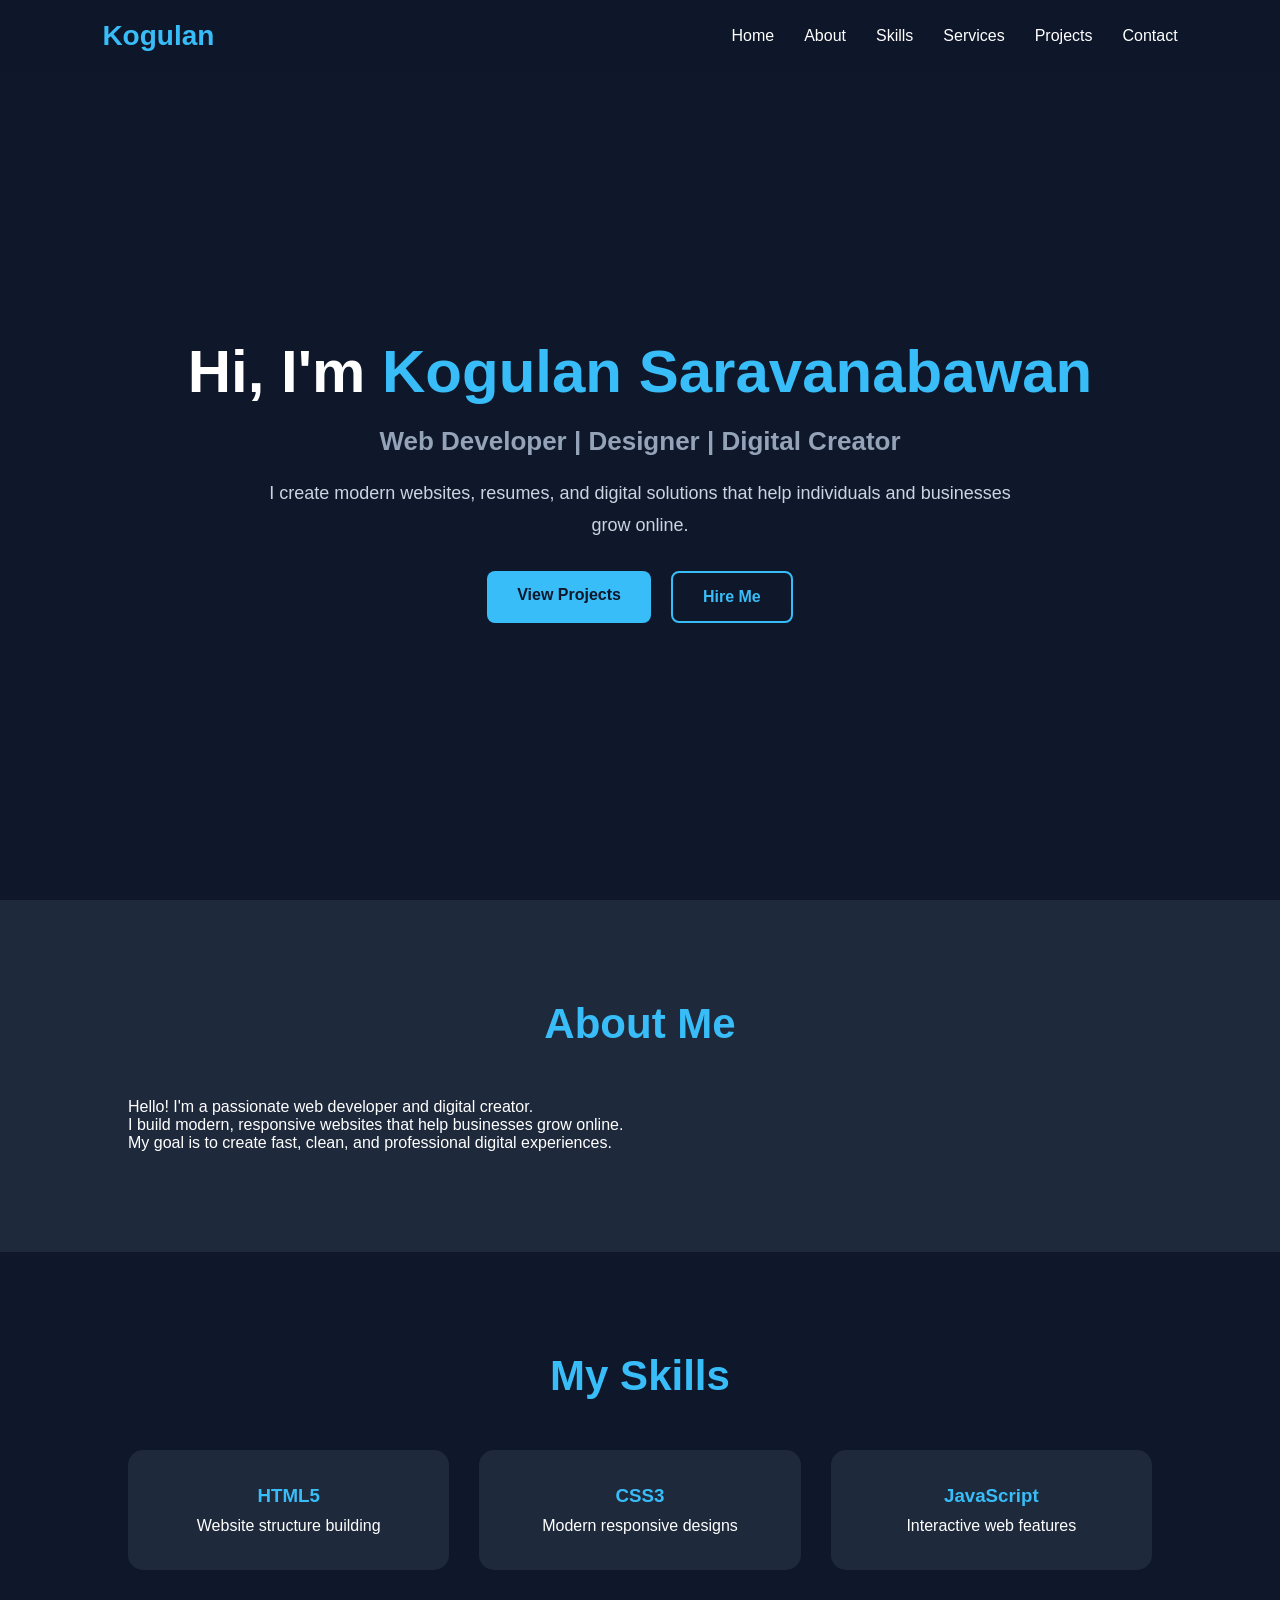
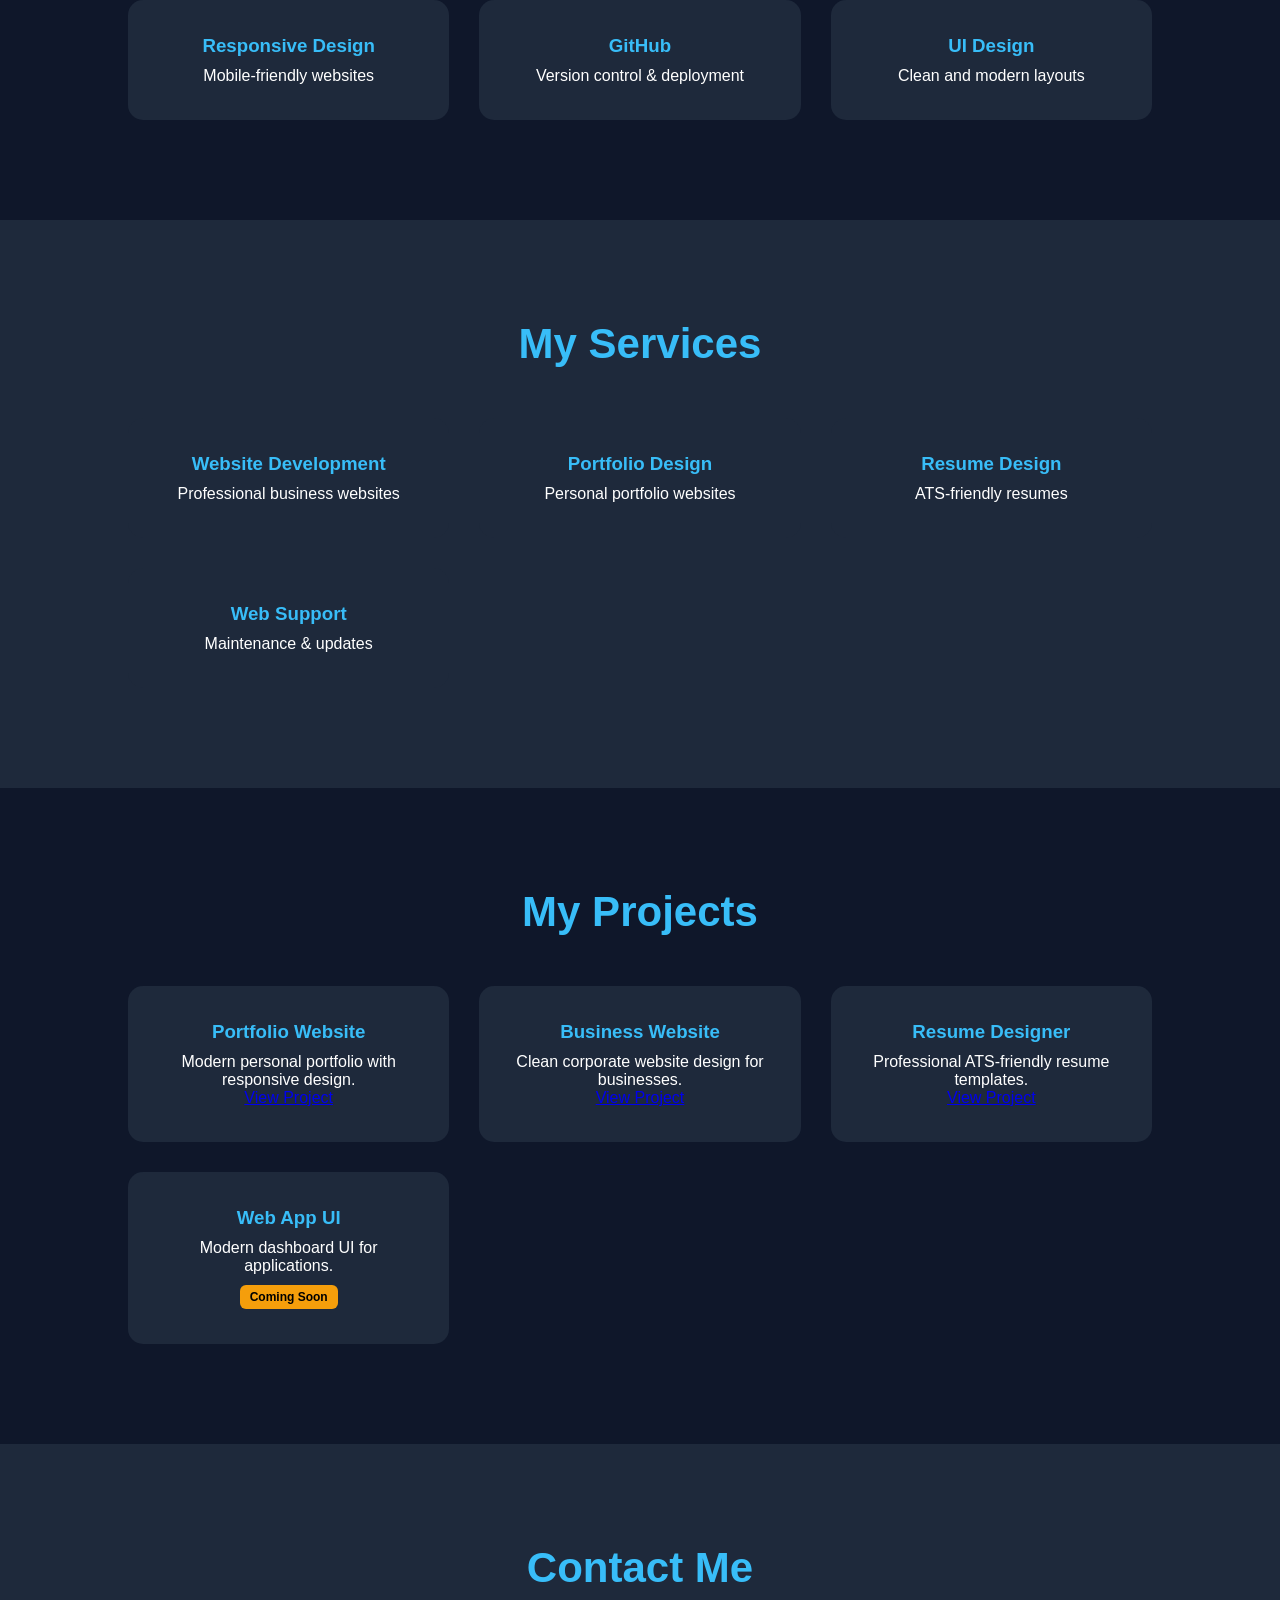
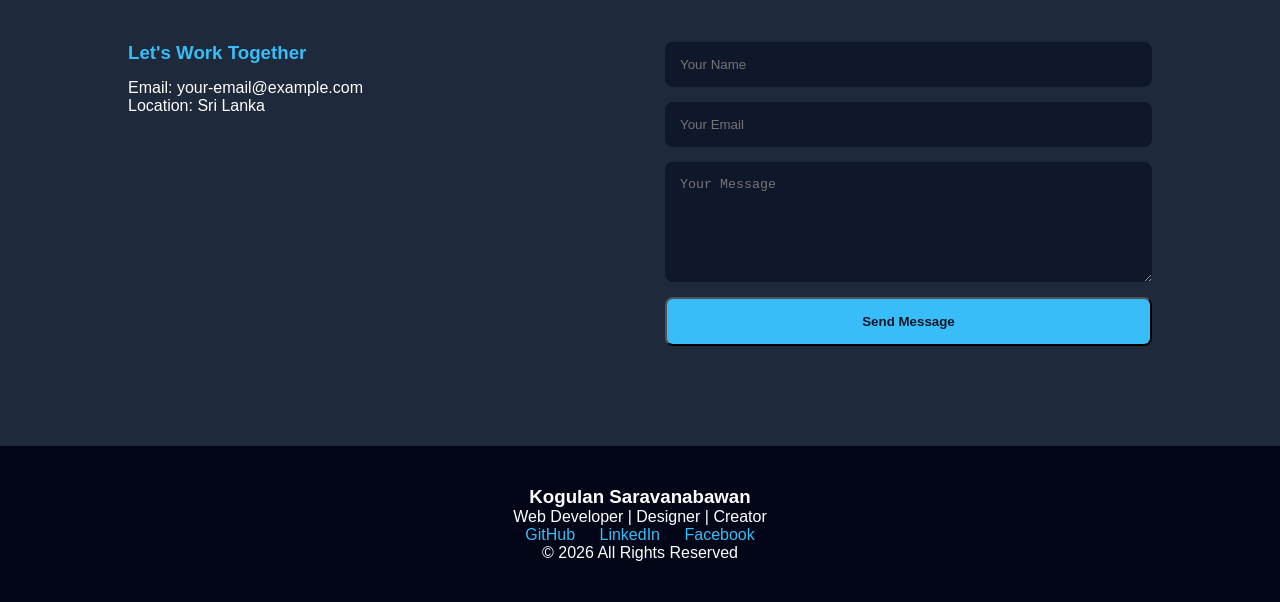
<file: index.html>
<!DOCTYPE html>
<html lang="en">
<head>

    <link rel="stylesheet" href="https://unpkg.com/aos@2.3.1/dist/aos.css">

    <meta charset="UTF-8">
    <meta name="viewport" content="width=device-width, initial-scale=1.0">

    <title>Kogulan Saravanabawan | Portfolio</title>

    <link rel="stylesheet" href="style.css">

</head>

<body>

<!-- HEADER -->
<header>
    <nav>
        <h2 class="logo">Kogulan</h2>

        <ul>
            <li><a href="#home">Home</a></li>
            <li><a href="#about">About</a></li>
            <li><a href="#skills">Skills</a></li>
            <li><a href="#services">Services</a></li>
            <li><a href="#projects">Projects</a></li>
            <li><a href="#contact">Contact</a></li>
        </ul>
    </nav>
</header>

<!-- HERO -->
<section class="hero" id="home">
    <div class="hero-content">

        <h1>Hi, I'm <span>Kogulan Saravanabawan</span></h1>

        <h2>Web Developer | Designer | Digital Creator</h2>

        <p>
            I create modern websites, resumes, and digital solutions
            that help individuals and businesses grow online.
        </p>

        <div class="buttons">
            <a href="#projects" class="btn">View Projects</a>
            <a href="#contact" class="btn btn-secondary">Hire Me</a>
        </div>

    </div>
</section>

<!-- ABOUT -->
<section class="about" id="about" data-aos="fade-up">
    <h2 class="section-title">About Me</h2>

    <div class="about-content">
        <div class="about-text">
            <p>Hello! I'm a passionate web developer and digital creator.</p>
            <p>I build modern, responsive websites that help businesses grow online.</p>
            <p>My goal is to create fast, clean, and professional digital experiences.</p>
        </div>
    </div>
</section>

<!-- SKILLS -->
<section class="skills" id="skills" data-aos="fade-up">
    <h2 class="section-title">My Skills</h2>

    <div class="skills-container">

        <div class="skill-card"><h3>HTML5</h3><p>Website structure building</p></div>
        <div class="skill-card"><h3>CSS3</h3><p>Modern responsive designs</p></div>
        <div class="skill-card"><h3>JavaScript</h3><p>Interactive web features</p></div>
        <div class="skill-card"><h3>Responsive Design</h3><p>Mobile-friendly websites</p></div>
        <div class="skill-card"><h3>GitHub</h3><p>Version control & deployment</p></div>
        <div class="skill-card"><h3>UI Design</h3><p>Clean and modern layouts</p></div>

    </div>
</section>

<!-- SERVICES -->
<section class="services" id="services" data-aos="fade-up">
    <h2 class="section-title">My Services</h2>

    <div class="services-container">

        <div class="service-card">
            <h3>Website Development</h3>
            <p>Professional business websites</p>
        </div>

        <div class="service-card">
            <h3>Portfolio Design</h3>
            <p>Personal portfolio websites</p>
        </div>

        <div class="service-card">
            <h3>Resume Design</h3>
            <p>ATS-friendly resumes</p>
        </div>

        <div class="service-card">
            <h3>Web Support</h3>
            <p>Maintenance & updates</p>
        </div>

    </div>
</section>

<!-- PROJECTS -->
<section class="projects" id="projects" data-aos="fade-up">

    <h2 class="section-title">My Projects</h2>

    <div class="projects-container">

        <div class="project-card">
            <h3>Portfolio Website</h3>
            <p>Modern personal portfolio with responsive design.</p>
            <a href="projects/portfolio.html" class="project-btn">View Project</a>
        </div>

        <div class="project-card">
            <h3>Business Website</h3>
            <p>Clean corporate website design for businesses.</p>
            <a href="projects/business.html" class="project-btn">View Project</a>
        </div>

        <div class="project-card">
            <h3>Resume Designer</h3>
            <p>Professional ATS-friendly resume templates.</p>
            <a href="projects/resume.html" class="project-btn">View Project</a>
        </div>

        <div class="project-card">
            <h3>Web App UI</h3>
            <p>Modern dashboard UI for applications.</p>
            <span style="
                display:inline-block;
                margin-top:10px;
                padding:5px 10px;
                background:#f59e0b;
                color:black;
                border-radius:6px;
                font-size:12px;
                font-weight:bold;
            ">
                Coming Soon
            </span>
        </div>

    </div>

</section>

<!-- CONTACT -->
<section class="contact" id="contact" data-aos="fade-up">

    <h2 class="section-title">Contact Me</h2>

    <div class="contact-container">

        <div class="contact-info">
            <h3>Let's Work Together</h3>
            <p>Email: your-email@example.com</p>
            <p>Location: Sri Lanka</p>
        </div>

        <form class="contact-form" action="https://formspree.io/f/xeebeqdv" method="POST">

            <input type="text" name="name" placeholder="Your Name" required>

            <input type="email" name="email" placeholder="Your Email" required>

            <textarea name="message" rows="6" placeholder="Your Message" required></textarea>

            <button type="submit" class="btn">Send Message</button>

        </form>

    </div>

</section>

<!-- FOOTER -->
<footer>
    <h3>Kogulan Saravanabawan</h3>
    <p>Web Developer | Designer | Creator</p>

    <div class="social-links">
        <a href="#">GitHub</a>
        <a href="#">LinkedIn</a>
        <a href="#">Facebook</a>
    </div>

    <p class="copyright">
        © 2026 All Rights Reserved
    </p>
</footer>

<!-- SCRIPTS -->
<script src="https://unpkg.com/aos@2.3.1/dist/aos.js"></script>

<script>
    AOS.init();
</script>

<script src="script.js"></script>

</body>
</html>
</file>
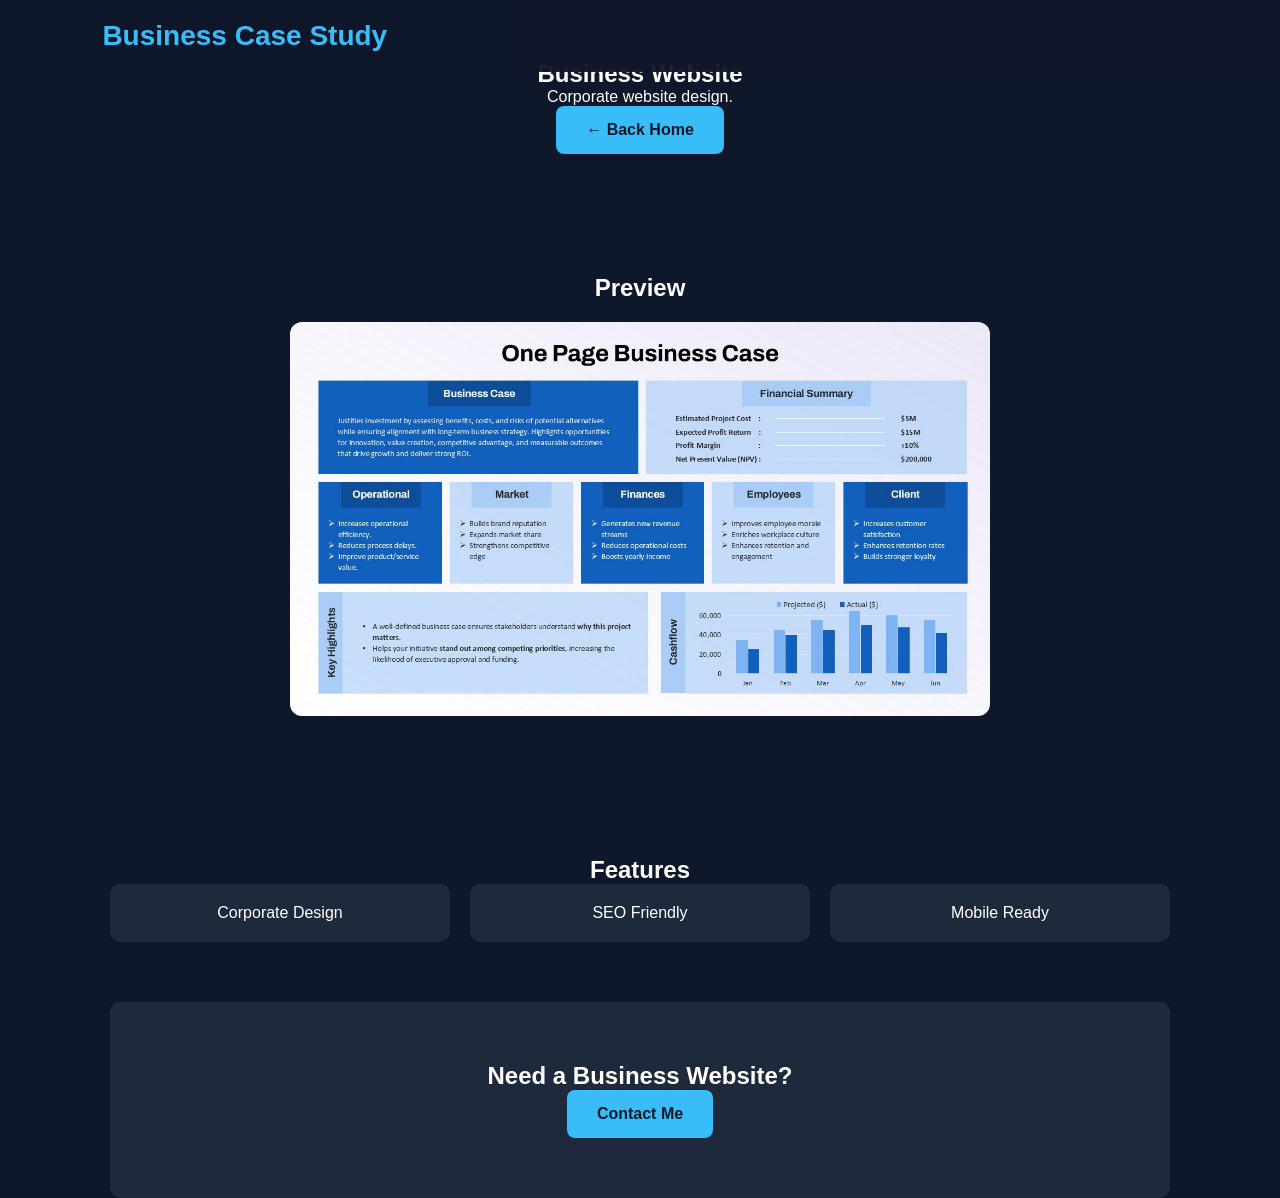
<file: projects/business.html>
<!DOCTYPE html>
<html lang="en">
<head>
<meta charset="UTF-8">
<meta name="viewport" content="width=device-width, initial-scale=1.0">
<title>Business Project</title>
<link rel="stylesheet" href="../style.css">
</head>

<body>

<header>
<nav class="container">
<h2 class="logo">Business Case Study</h2>
</nav>
</header>

<div style="max-width:1100px; margin:0 auto; padding:0 20px;">

<section style="text-align:center; padding:60px 0;">
<h1>Business <span>Website</span></h1>
<p>Corporate website design.</p>
<a href="../index.html" class="btn">← Back Home</a>
</section>

<section style="padding:60px 0; text-align:center;">
<h2>Preview</h2>

<img src="../images/project-business.jpg"
style="max-width:700px; width:100%; margin:20px auto; display:block; border-radius:12px;">

</section>

<section style="padding:60px 0; text-align:center;">

<h2>Features</h2>

<div style="display:grid; grid-template-columns:repeat(auto-fit,minmax(200px,1fr)); gap:20px;">

<div style="background:#1e293b; padding:20px; border-radius:10px;">Corporate Design</div>
<div style="background:#1e293b; padding:20px; border-radius:10px;">SEO Friendly</div>
<div style="background:#1e293b; padding:20px; border-radius:10px;">Mobile Ready</div>

</div>

</section>

<section style="background:#1e293b; padding:60px 0; text-align:center; border-radius:10px;">

<h2>Need a Business Website?</h2>
<a href="../index.html#contact" class="btn">Contact Me</a>

</section>

</div>

</body>
</html>
</file>
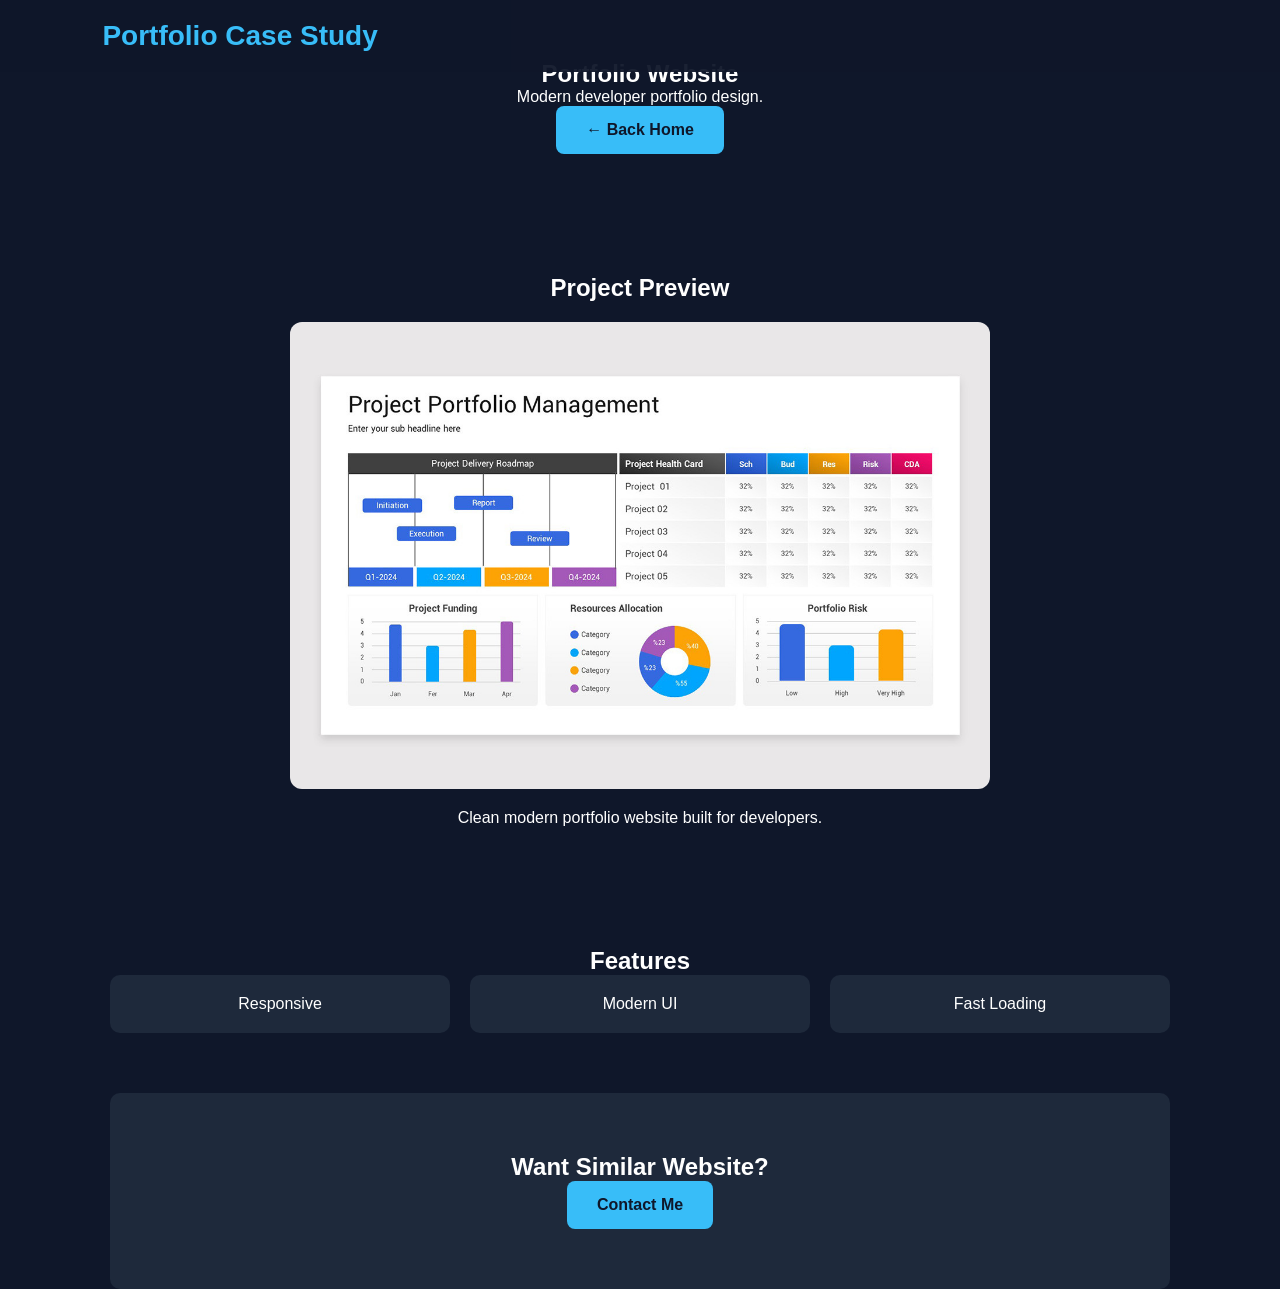
<file: projects/portfolio.html>
<!DOCTYPE html>
<html lang="en">
<head>
<meta charset="UTF-8">
<meta name="viewport" content="width=device-width, initial-scale=1.0">
<title>Portfolio Project</title>
<link rel="stylesheet" href="../style.css">
</head>

<body>

<header>
<nav class="container">
<h2 class="logo">Portfolio Case Study</h2>
</nav>
</header>

<div style="max-width:1100px; margin:0 auto; padding:0 20px;">

<section style="text-align:center; padding:60px 0;">
<h1>Portfolio <span>Website</span></h1>
<p>Modern developer portfolio design.</p>
<a href="../index.html" class="btn">← Back Home</a>
</section>

<section style="padding:60px 0; text-align:center;">
<h2>Project Preview</h2>

<img src="../images/project-portfolio.jpg"
style="max-width:700px; width:100%; margin:20px auto; display:block; border-radius:12px;">

<p>Clean modern portfolio website built for developers.</p>
</section>

<section style="padding:60px 0; text-align:center;">

<h2>Features</h2>

<div style="display:grid; grid-template-columns:repeat(auto-fit,minmax(200px,1fr)); gap:20px;">

<div style="background:#1e293b; padding:20px; border-radius:10px;">Responsive</div>
<div style="background:#1e293b; padding:20px; border-radius:10px;">Modern UI</div>
<div style="background:#1e293b; padding:20px; border-radius:10px;">Fast Loading</div>

</div>

</section>

<section style="background:#1e293b; padding:60px 0; text-align:center; border-radius:10px;">

<h2>Want Similar Website?</h2>
<a href="../index.html#contact" class="btn">Contact Me</a>

</section>

</div>

</body>
</html>
</file>
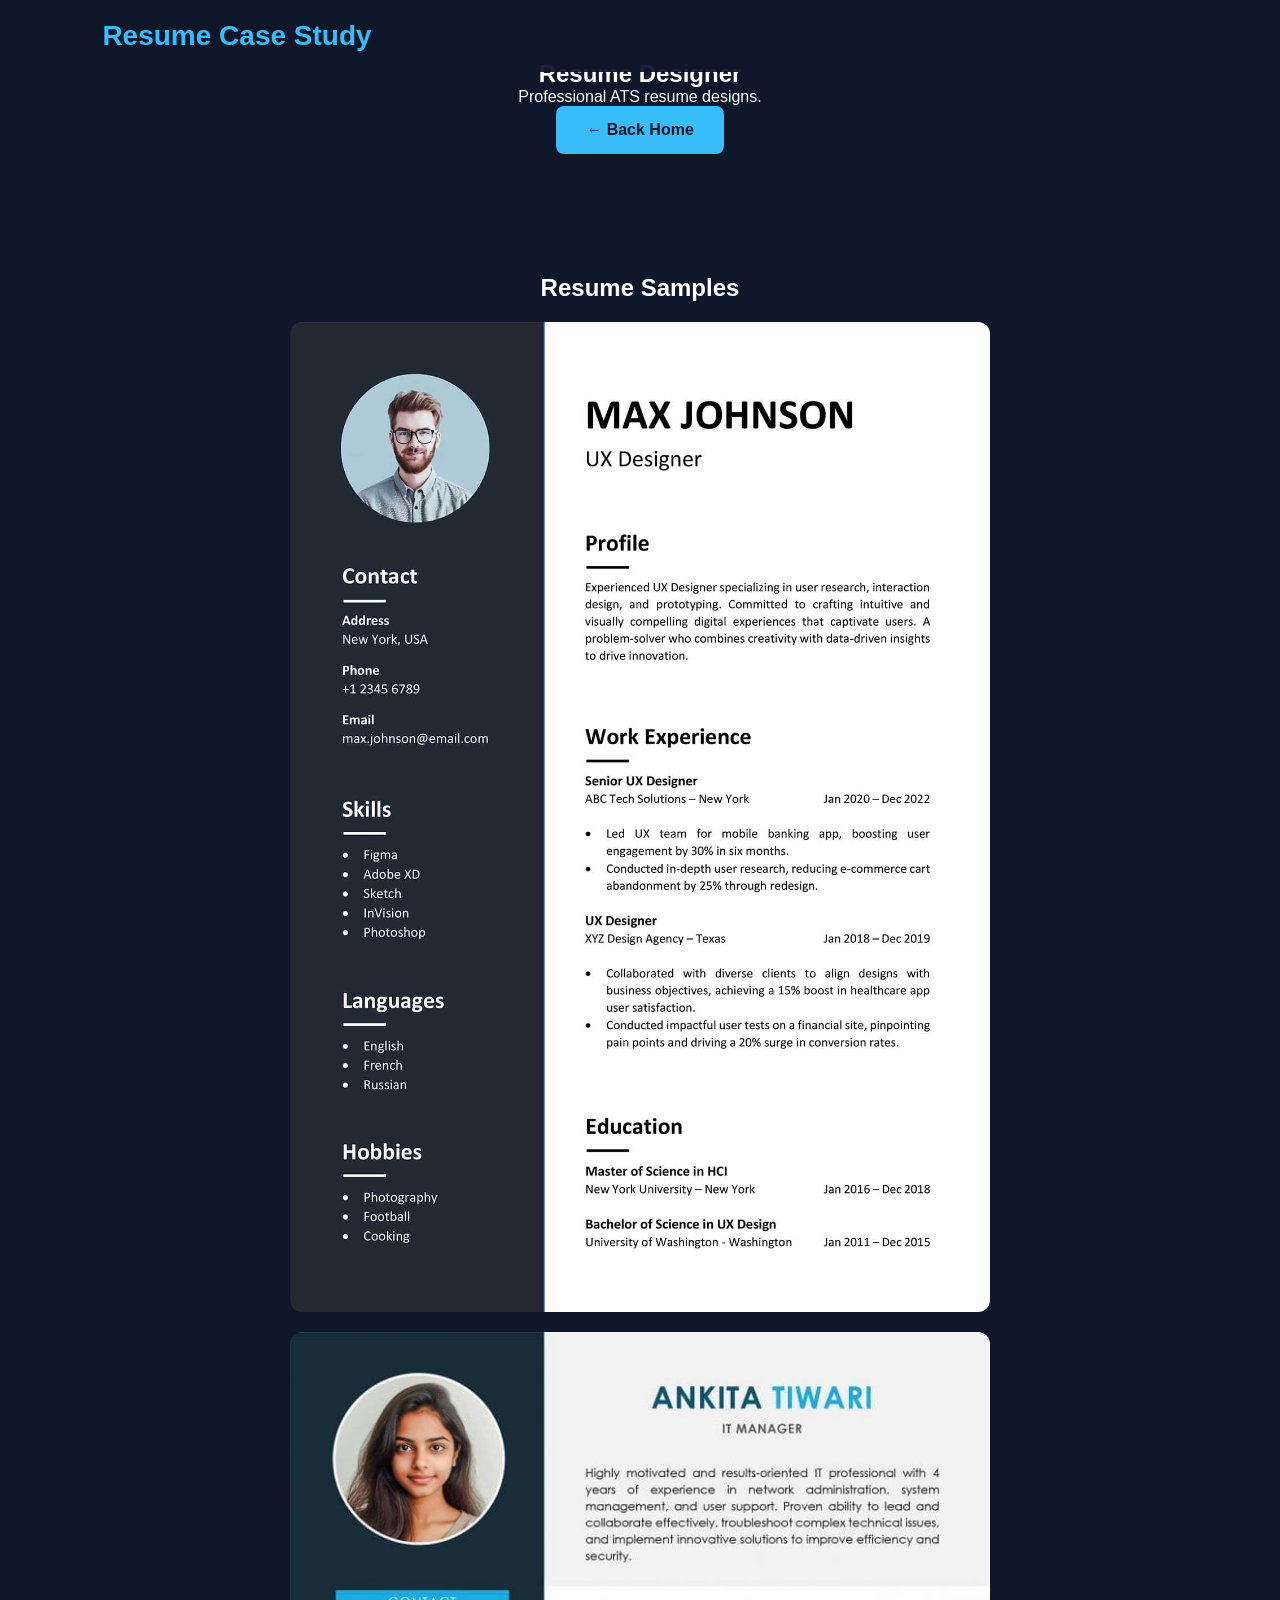
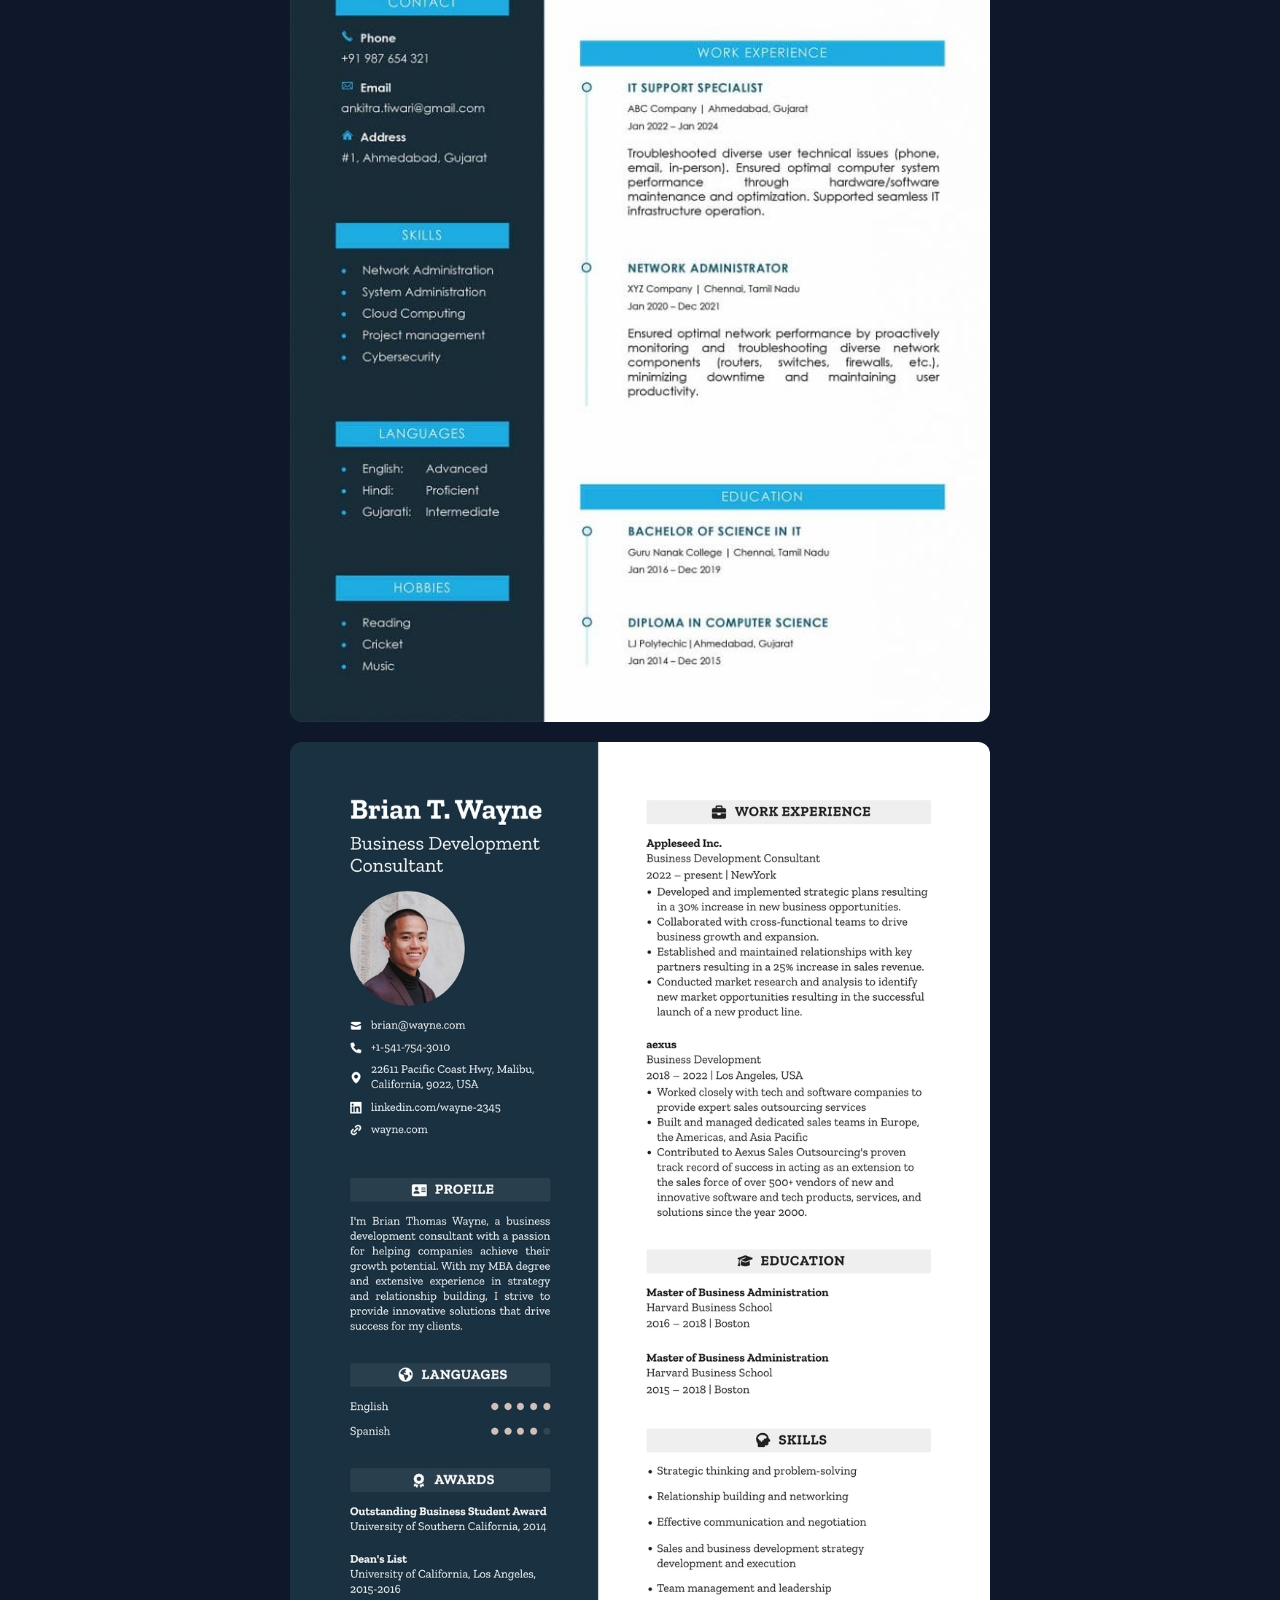
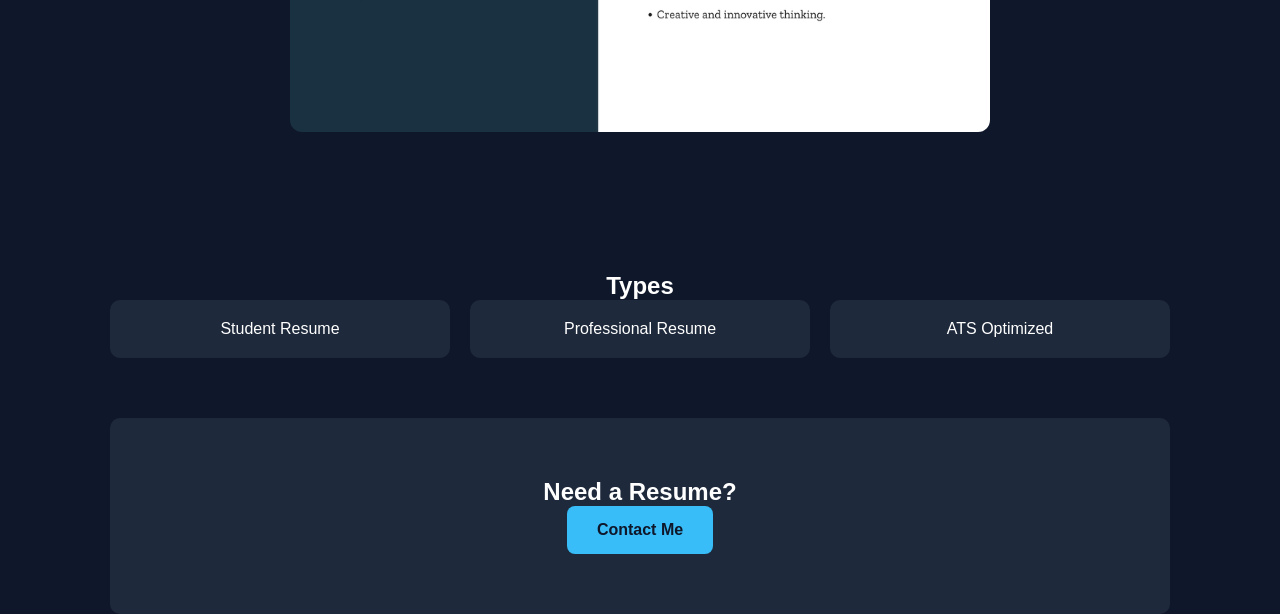
<file: projects/resume.html>
<!DOCTYPE html>
<html lang="en">
<head>
<meta charset="UTF-8">
<meta name="viewport" content="width=device-width, initial-scale=1.0">
<title>Resume Project</title>
<link rel="stylesheet" href="../style.css">
</head>

<body>

<header>
<nav class="container">
<h2 class="logo">Resume Case Study</h2>
</nav>
</header>

<div style="max-width:1100px; margin:0 auto; padding:0 20px;">

<section style="text-align:center; padding:60px 0;">
<h1>Resume <span>Designer</span></h1>
<p>Professional ATS resume designs.</p>
<a href="../index.html" class="btn">← Back Home</a>
</section>

<section style="padding:60px 0; text-align:center;">
<h2>Resume Samples</h2>

<img src="../images/resume-1.jpg" style="max-width:700px; width:100%; margin:20px auto; display:block; border-radius:12px;">
<img src="../images/resume-2.jpg" style="max-width:700px; width:100%; margin:20px auto; display:block; border-radius:12px;">
<img src="../images/resume-3.jpg" style="max-width:700px; width:100%; margin:20px auto; display:block; border-radius:12px;">

</section>

<section style="padding:60px 0; text-align:center;">

<h2>Types</h2>

<div style="display:grid; grid-template-columns:repeat(auto-fit,minmax(200px,1fr)); gap:20px;">

<div style="background:#1e293b; padding:20px; border-radius:10px;">Student Resume</div>
<div style="background:#1e293b; padding:20px; border-radius:10px;">Professional Resume</div>
<div style="background:#1e293b; padding:20px; border-radius:10px;">ATS Optimized</div>

</div>

</section>

<section style="background:#1e293b; padding:60px 0; text-align:center; border-radius:10px;">

<h2>Need a Resume?</h2>
<a href="../index.html#contact" class="btn">Contact Me</a>

</section>

</div>

</body>
</html>
</file>
<file: style.css>
*{
    margin:0;
    padding:0;
    box-sizing:border-box;
    scroll-behavior:smooth;
}

body{
    font-family:Arial, sans-serif;
    background:#0f172a;
    color:white;
}

/* HEADER */

header{
    position:fixed;
    width:100%;
    top:0;
    left:0;
    background:rgba(15,23,42,0.95);
    padding:20px 8%;
    z-index:1000;
}

nav{
    display:flex;
    justify-content:space-between;
    align-items:center;
}

.logo{
    color:#38bdf8;
    font-size:28px;
}

nav ul{
    display:flex;
    list-style:none;
}

nav ul li{
    margin-left:30px;
}

nav ul li a{
    color:white;
    text-decoration:none;
}

nav ul li a:hover{
    color:#38bdf8;
}

/* HERO */

.hero{
    min-height:100vh;
    display:flex;
    justify-content:center;
    align-items:center;
    text-align:center;
    padding:120px 20px 60px;
}

.hero-content h1{
    font-size:60px;
    margin-bottom:20px;
}

.hero-content span{
    color:#38bdf8;
}

.hero-content h2{
    font-size:26px;
    color:#94a3b8;
    margin-bottom:20px;
}

.hero-content p{
    max-width:750px;
    margin:0 auto 30px;
    line-height:1.8;
    font-size:18px;
    color:#cbd5e1;
}

/* BUTTONS */

.buttons{
    display:flex;
    justify-content:center;
    gap:20px;
}

.btn{
    display:inline-block;
    padding:15px 30px;
    background:#38bdf8;
    color:#0f172a;
    text-decoration:none;
    border-radius:8px;
    font-weight:bold;
}

.btn:hover{
    transform:translateY(-5px);
}

.btn-secondary{
    background:transparent;
    border:2px solid #38bdf8;
    color:#38bdf8;
}

/* SECTIONS */

.about,
.skills,
.services,
.projects,
.contact{
    padding:100px 10%;
}

.about,
.services,
.contact{
    background:#1e293b;
}

.section-title{
    text-align:center;
    font-size:42px;
    margin-bottom:50px;
    color:#38bdf8;
}

/* CARDS */

.skills-container,
.services-container,
.projects-container{
    display:grid;
    grid-template-columns:repeat(auto-fit,minmax(250px,1fr));
    gap:30px;
}

.skill-card,
.service-card,
.project-card{
    background:#1e293b;
    padding:35px;
    border-radius:15px;
    text-align:center;
}

.skill-card:hover,
.service-card:hover,
.project-card:hover{
    transform:translateY(-8px);
}

.skill-card h3,
.service-card h3,
.project-card h3{
    color:#38bdf8;
    margin-bottom:10px;
}

/* CONTACT */

.contact-container{
    display:grid;
    grid-template-columns:1fr 1fr;
    gap:50px;
}

.contact-info h3{
    color:#38bdf8;
    margin-bottom:15px;
}

.contact-form{
    display:flex;
    flex-direction:column;
    gap:15px;
}

.contact-form input,
.contact-form textarea{
    padding:15px;
    border:none;
    border-radius:8px;
    background:#0f172a;
    color:white;
}

/* FOOTER */

footer{
    text-align:center;
    padding:40px;
    background:#020617;
}

.social-links a{
    margin:0 10px;
    color:#38bdf8;
    text-decoration:none;
}

/* RESPONSIVE */

@media(max-width:768px){

    nav{
        flex-direction:column;
    }

    nav ul{
        margin-top:10px;
        flex-wrap:wrap;
        justify-content:center;
    }

    .hero-content h1{
        font-size:40px;
    }

    .contact-container{
        grid-template-columns:1fr;
    }
   .project-img:hover{
    transform:scale(1.02);
}

img{
max-width:100%;
height:auto;
display:block;
margin:20px auto;
border-radius:10px;
}

.container{
max-width:1100px;
margin:auto;
padding:0 20px;
}

section{
padding:80px 0;
}

.contact{
background:#1e293b;
}
}
}
</file>
